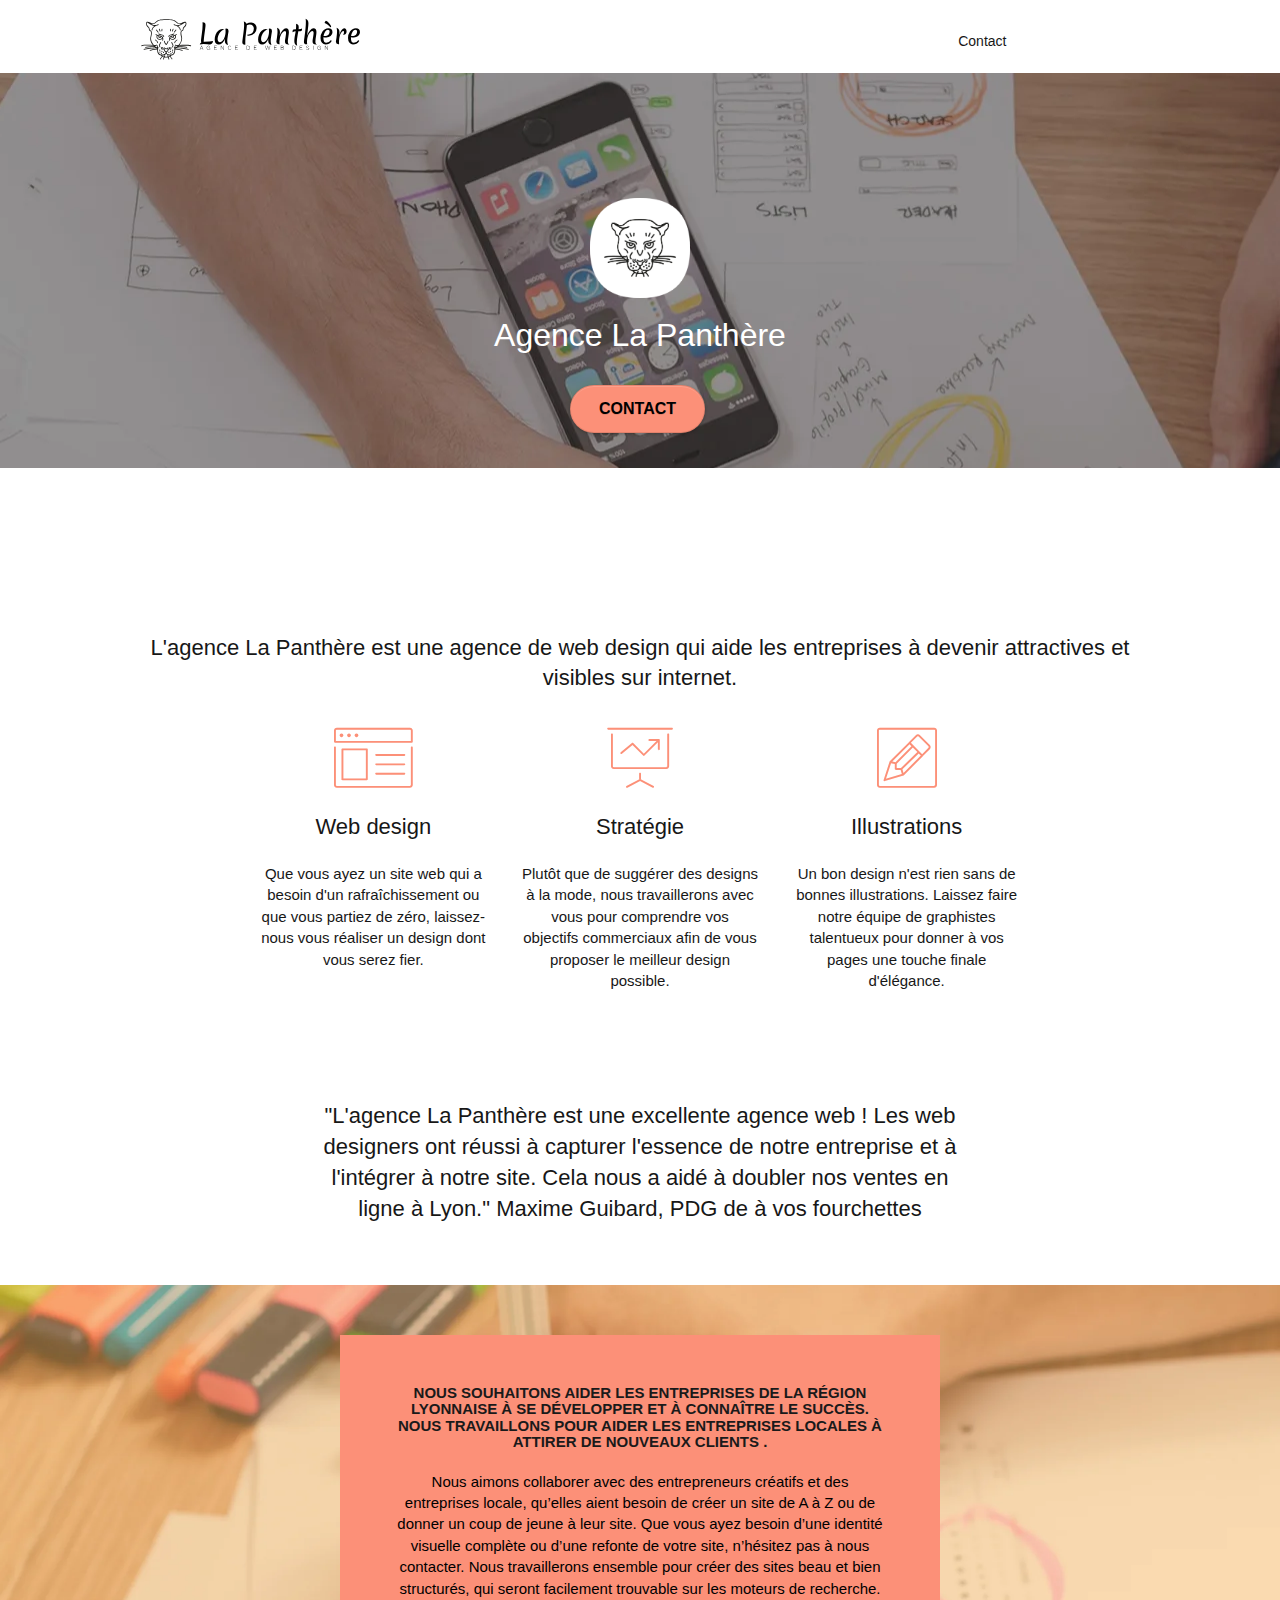
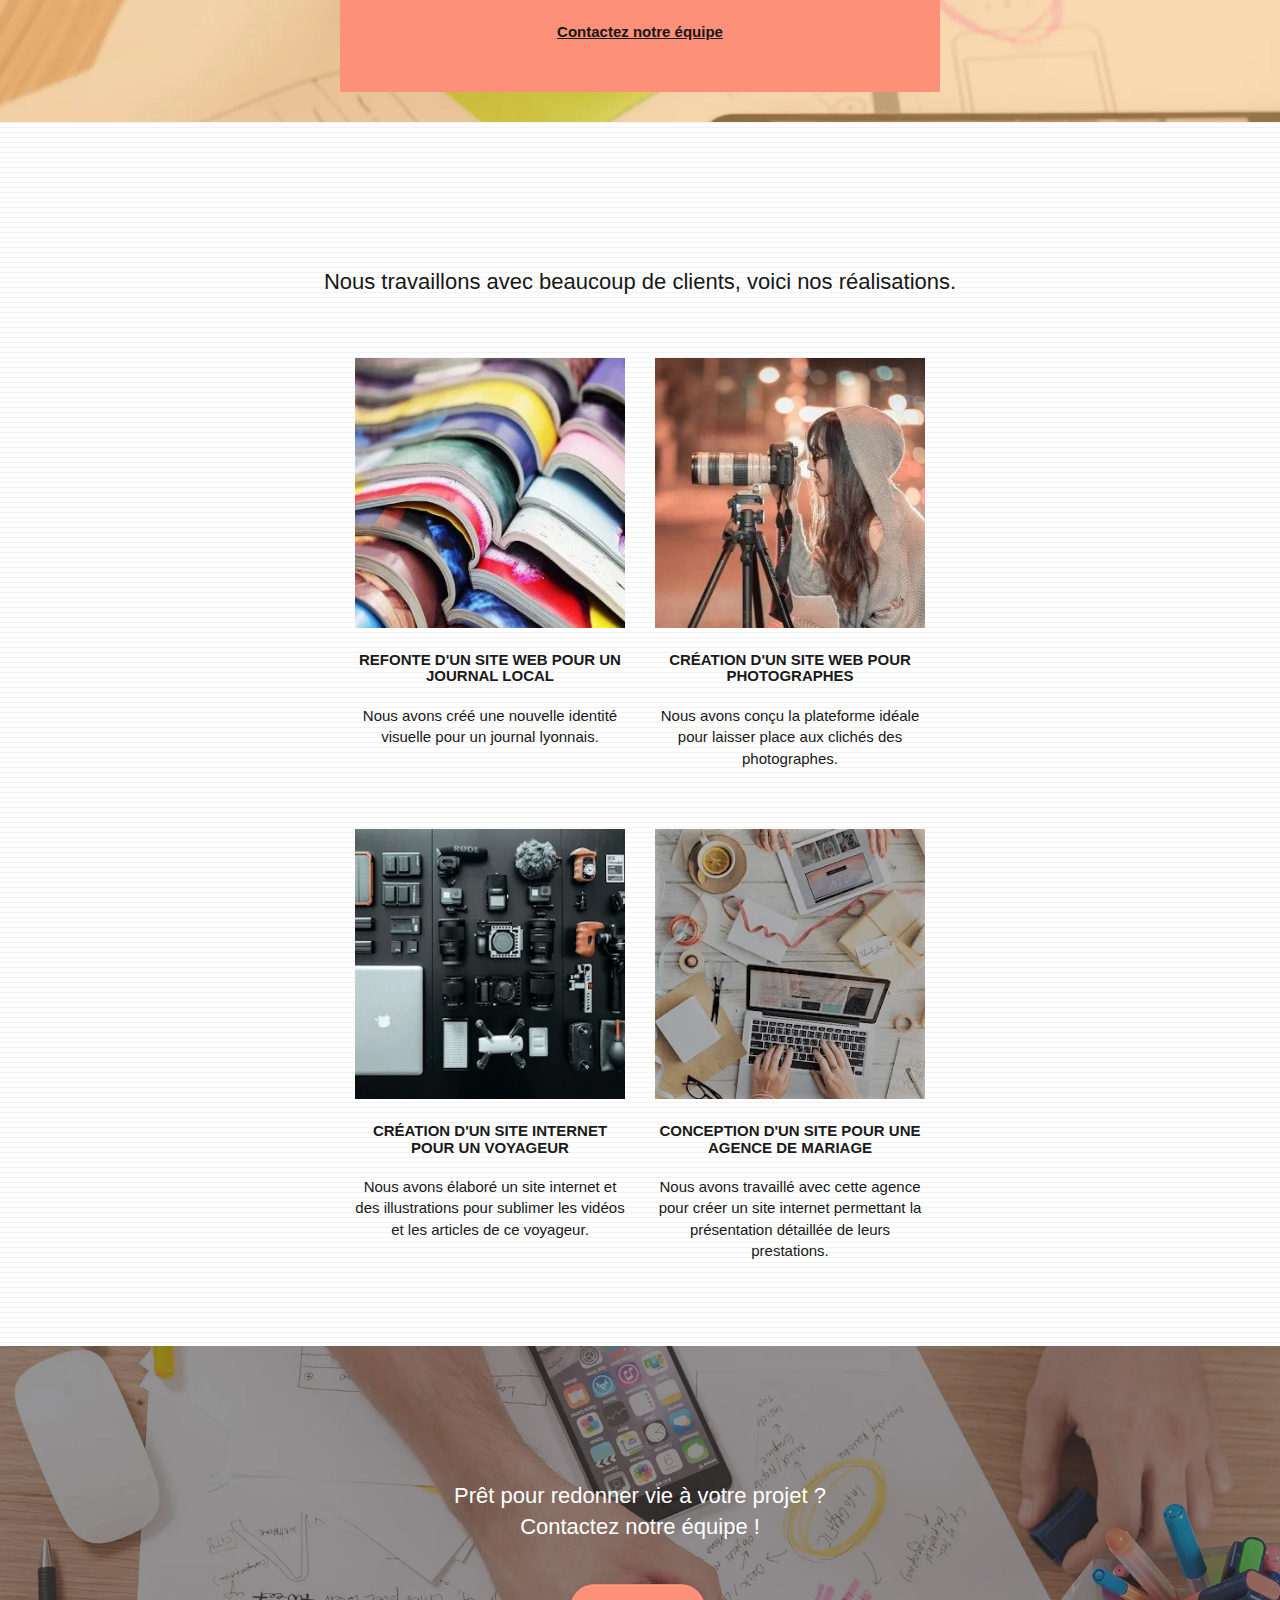
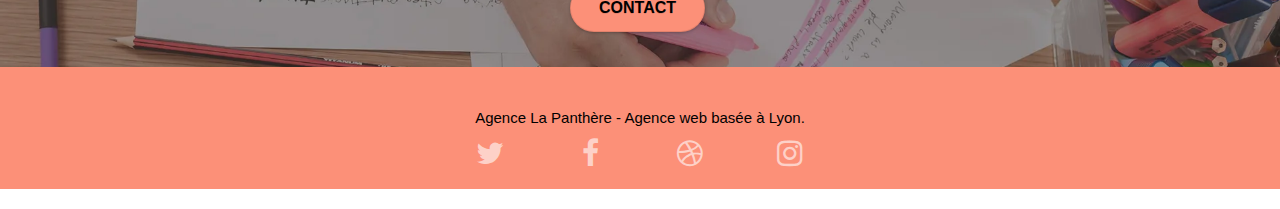
<file: index.html>
<!doctype html>
<html lang="fr">
<head>
    <meta charset="utf-8">
    
    <meta name="description" content="L'agence La Panthère, Entreprise Web Design à Lyon. Nous sommes une agence de web design qui aide les entreprises à devenir attractives et visibles sur internet.">
    <meta name="viewport" content="width=device-width, initial-scale=1.0, viewport-fit=cover">
    <link rel="shortcut icon" type="image/webp" href="favicon.webp">
    <!--<link href="https://fonts.googleapis.com/css?family=Roboto:400,700&display=swap" rel="stylesheet">-->
		
	   



	<link rel="stylesheet" type="text/css" href="./css/bootstrap.css">
	<link rel="stylesheet" type="text/css" href="style.css">
	<link rel="stylesheet" type="text/css" href="./css/font-awesome.css">
	<link rel="stylesheet" type="text/css" href="./css/et-line.css">
	
    
	<!--<script defer src="./js/jquery-3.6.1.js"></script>-->
	<script async src="./js/bootstrap.js"></script>
	<!--<script defer src="./js/blocs.js"></script>-->
	<!--<script defer src="./js/jquery.touchSwipe.js"></script>-->
	<script defer src="./js/gmaps.js"></script>

    <title>L'agence La Panthère</title>

    
<!-- Analytics -->
<!-- Google tag (gtag.js) -->
<script async src="https://www.googletagmanager.com/gtag/js?id=G-6HFR6MY0KK"></script>
<script>
  window.dataLayer = window.dataLayer || [];
  function gtag(){dataLayer.push(arguments);}
  gtag('js', new Date());

  gtag('config', 'G-6HFR6MY0KK');
</script>


<!-- Analytics END -->
    
</head>

<!-- Principal conteneur -->
<div class="page-container">
    
<!-- bloc-0 -->
<body>
<header class="bloc bgc-white l-bloc " id="bloc-0">
	<div class="container bloc-sm">
        <nav class="navbar row">
			<div class="navbar-header">
				<a class="navbar-brand" href="index.html"><img src="./img/agence-la-panthere-monochrome.svg" width="100" height="100" alt="Logo, Agence La Panthere - Agence web Lyon"></a>
			
				<div class="navbar-header-contact">
				<a href="Contactez-nous.html">Contact</a>
				
		
				</div>	
			</div>
		</nav>
	</div>
	

</header>
<!-- bloc-0 END -->

<!-- bloc-1-presentation -->
<section class="bloc bgc-dark-slate-blue bg-banniere d-bloc bg-t-edge bloc-bg-texture texture-paper b-parallax" id="bloc-1-hero">
	<div class="container bloc-lg">
		<div class="row tight-width-whitespace">
			<div class="col-sm-12">
				<img src="./img/logo.webp" class="center-block image-resize-mode" width="100" height="100" alt="Logo de l'agence">
				<h1 class="text-center hero-bloc-text tc-white ">
					Agence La Panthère
				</h1>
				<div class="text-center">
					<a href="Contactez-nous.html" class="btn btn-lg btn-clean btn-rd cta-hero btn-atomic-tangerine" id="cta-hero">Contact</a>
				</div>
			</div>
		</div>
	</div>

</section>
<!-- bloc-1-presentation END -->

<!-- bloc-2-services -->
<section class="bloc bgc-white l-bloc" id="bloc-2-services">
	<div class="container bloc-md">
		<div class="row">
			<h2 class="col-sm-12 text-center">
				L'agence La Panthère est une agence de web design qui aide les entreprises à devenir attractives et visibles sur internet.
			</h2>
		</div>
		<div class="row voffset-lg med-width-whitespace">
			<div class="col-sm-4">
				<div class="text-center">
					<span class="et-icon-browser sm-shadow icon-dark-slate-blue icons icon-lg"></span>
				</div>
				<h2 class="mg-md text-center">
					Web design
				</h2>
				<p class="text-center ">
					Que vous ayez un site web qui a besoin d'un rafraîchissement ou que vous partiez de zéro, laissez-nous vous réaliser un design dont vous serez fier.
				</p>
			</div>
			<div class="col-sm-4">
				<div class="text-center">
					<span class="et-icon-presentation sm-shadow icon-dark-slate-blue icons icon-lg"></span>
				</div>
				<h2 class="mg-md text-center">
					Stratégie
				</h2>
				<p class="text-center ">
					Plutôt que de suggérer des designs à la mode, nous travaillerons avec vous pour comprendre vos objectifs commerciaux afin de vous proposer le meilleur design possible.<br>
				</p>
			</div>
			<div class="col-sm-4">
				<div class="text-center">
					<span class="et-icon-edit sm-shadow icon-dark-slate-blue icons icon-lg"></span>
				</div>
				<h2 class="mg-md text-center">
					Illustrations
				</h2>
				<p class="text-center ">
					Un bon design n'est rien sans de bonnes illustrations. Laissez faire notre équipe de graphistes talentueux pour donner à vos pages une touche finale d'élégance.
				</p>
			</div>
		</div>
		<div class="row voffset-lg voffset">
			<h2 class="col-xs-12 col-md-8 col-md-offset-2 text-center">
				"L'agence La Panthère est une excellente agence web ! Les web designers ont réussi à capturer l'essence de notre entreprise et à l'intégrer à notre site. Cela nous a aidé à doubler nos ventes en ligne à Lyon." Maxime Guibard, PDG de à vos fourchettes

			</h2>
		</div>
	</div>

</section>
<!-- bloc-2-services END -->

<!-- bloc-3-what-i-do -->
<section class="bloc tc-white bgc-atomic-tangerine bg-presentation d-bloc bloc-bg-texture texture-paper b-parallax" id="bloc-3-what-i-do">
	<div class="container bloc-lg">
		<div class="row tight-width-whitespace black-background">
			<div class="col-sm-12">
				<h3 class="mg-md text-center">
					Nous souhaitons aider les entreprises de la région Lyonnaise à se développer et à connaître le succès. Nous travaillons pour aider les entreprises locales à attirer de nouveaux clients .<br>
				</h3>
				<p class="text-center white">
					Nous aimons collaborer avec des entrepreneurs créatifs et des entreprises locale, qu’elles aient besoin de créer un site de A à Z ou de donner un coup de jeune à leur site. Que vous ayez besoin d’une identité visuelle complète ou d’une refonte de votre site, n’hésitez pas à nous contacter. Nous travaillerons ensemble pour créer des sites beau et bien structurés, qui seront facilement trouvable sur les moteurs de recherche. <br><br><a class="ltc-white bold-link" href="page2.html">Contactez notre équipe</a><br>
				</p>
			</div>
		</div>
	</div>

</section>
<!-- bloc-3-what-i-do END -->

<!-- bloc-4-portfolio -->
<section class="bloc bgc-white bg-lines-h2-bg bg-repeat l-bloc" id="bloc-4-portfolio">
	<div class="container bloc-lg">
		<div class="row">
			<h2 class="col-sm-12 text-center">
				Nous travaillons avec beaucoup de clients, voici nos réalisations.
			</h2>
		</div>
		<div class="row tight-width-whitespace portfolio-row">
			<div class="col-sm-6">
				<a href="#" data-lightbox="./img/journal-local-large.webp" data-gallery-id="gallery-1" data-caption="Refonte d'un site web pour un journal local" data-frame="snapshot-lb"><img src="./img/journal-local-small.webp"
					width="300" height="300" alt="Magazines et journaux colorés." class="img-responsive portfolio-thumb"></a>
				<h3 class="mg-md text-center">
				  Refonte d'un site web pour un journal local
				</h3>
				<p class="text-center">
					Nous avons créé une nouvelle identité visuelle pour un journal lyonnais.
				</p>
			</div>
			<div class="col-sm-6">
				<a href="#" data-lightbox="./img/photographe-large.webp" data-gallery-id="gallery-1" data-caption="Création d'un site web pour photographes" data-frame="snapshot-lb"><img src="./img/photographe-small.webp"
					width="300" height="300" alt="Jeunes femmes photographes vue de coté." class="img-responsive portfolio-thumb"></a>
				<h3 class="mg-md text-center">
				  Création d'un site web pour photographes
				</h3>
				<p class="text-center">
					Nous avons conçu la plateforme idéale pour laisser place aux clichés des photographes.
				</p>
			</div>
		</div>
		<div class="row tight-width-whitespace portfolio-row">
			<div class="col-sm-6">
				<a href="#" data-lightbox="./img/voyageur-EDC-large.webp" data-gallery-id="gallery-1" data-caption="Création d'un site internet pour un voyageur" data-frame="snapshot-lb"><img src="./img/voyageur-EDC-small.webp"
					width="300" height="300" alt="Kit EDC d'un voyageur comprenant un ordinateur portable." class="img-responsive portfolio-thumb"></a>
				<h3 class="mg-md text-center">
				  Création d'un site internet pour un voyageur
				</h3>
				<p class="text-center">
					Nous avons élaboré un site internet et des illustrations pour sublimer les vidéos et les articles de ce voyageur.
				</p>
			</div>
			<div class="col-sm-6">
				<a href="#" data-lightbox="./img/organisation-marriage-large-small.webp" data-gallery-id="gallery-1" data-caption="Conception d'un site pour une agence de mariage" data-frame="snapshot-lb"><img src="./img/organisation-marriage.webp"
					width="300" height="300" alt="Ordinateur portable avec des produits de boulangerie et un iPad entouré de papier d'emballage." class="img-responsive portfolio-thumb"></a>
				<h3 class="mg-md text-center">
				  Conception d'un site pour une agence de mariage
				</h3>
				<p class="text-center">
					Nous avons travaillé avec cette agence pour créer un site internet permettant la présentation détaillée de leurs prestations.
				</p>
			</div>
		</div>
	</div>

</section>
<!-- bloc-4-portfolio END -->

<!-- bloc-5-cta -->
<section class="bloc bgc-dark-slate-blue bg-banniere d-bloc bloc-bg-texture texture-paper" id="bloc-5-cta">
	<div class="container bloc-lg">
		<div class="row">
			<h2 class="mg-md text-center tc-white">
				Prêt pour redonner vie à votre projet ?<br>Contactez notre équipe !
			</h2>
			<div class="col-sm-12 text-center">
				<a href="Contactez-nous.html" class="btn btn-atomic-tangerine btn-clean btn-rd btn-lg cta-hero">Contact</a>
			</div>
		</div>
	</div>

</section>
<!-- bloc-5-cta END -->

<!-- Footer - bloc-8 -->
<footer class="bloc bgc-atomic-tangerine d-bloc" id="bloc-8">
	<div class="container bloc-sm">
		<div class="row">
			<div class="col-sm-12">
				<p class="text-center white">
					Agence La Panthère - Agence web basée à Lyon.<br>
				</p>
				<div class="row row-no-gutters social">
					<div class="col-sm-3">
						<div class="text-center">
							
							<a class="social" href="https://twitter.com"><i class="fa fa-twitter icon-md" title="Twitter Icon"><span class="sr-only">Twitter</span></i></a>
						</div>
					</div>
					<div class="col-sm-3">
						<div class="text-center">
							
							<a class="social" href="https://facebook.com"><i class="fa fa-facebook icon-md" title="Facebook Icon"><span class="sr-only">Facebook</span></i></a>
						</div>
					</div>
					<div class="col-sm-3">
						<div class="text-center">
							<a class="social" href="https://dribbble.com"><i class="fa fa-dribbble icon-md" title="Dribbble Icon"><span class="sr-only">Dribbble</span></i></a>
						</div>
					</div>
					<div class="col-sm-3">
						<div class="text-center">
							<a class="social" href="https://instagram.com"><i class="fa fa-instagram icon-md" title="Instagram Icon"></i><span class="sr-only">Instagram</span></a>
						</div>
					</div>
				</div>
			</div>
		</div>
	</div>
</footer>
<!-- Footer - bloc-8 END -->


<!-- Principal conteneur END -->
    

</body>
</html>
</file>
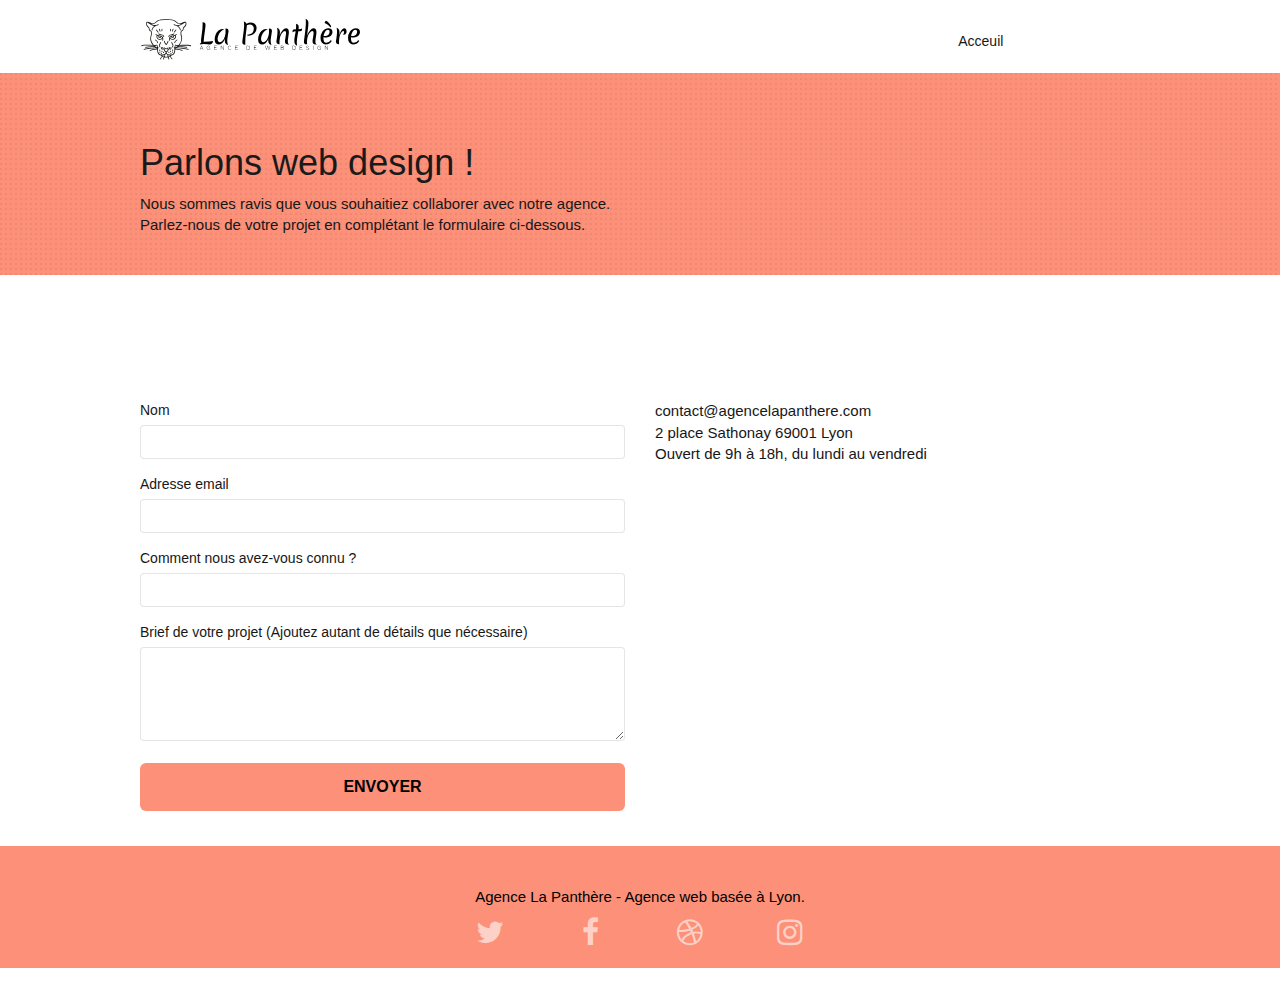
<file: Contactez-nous.html>
<!doctype html>
<html lang="fr">
<head>
    <meta charset="utf-8">
    
    <meta name="description" content="L'agence La Panthère, Entreprise Web Design à Lyon. Nous sommes une agence de web design qui aide les entreprises à devenir attractives et visibles sur internet.">
    <meta name="viewport" content="width=device-width, initial-scale=1.0, viewport-fit=cover">
    <link rel="shortcut icon" type="image/webp" href="favicon.webp">
    
	<link rel="stylesheet" type="text/css" href="./css/bootstrap.css">
	<link rel="stylesheet" type="text/css" href="style.css">
	<link rel="stylesheet" type="text/css" href="./css/font-awesome.css">
	<link rel="stylesheet" type="text/css" href="./css/et-line.css">

    
	<!--<script defer src="./js/jquery-2.1.0.min.js"></script>-->
	<script async src="./js/bootstrap.min.js"></script>
	<!--<script defer src="./js/blocs.min.js"></script>-->
	<!--<script defer src="./js/jqBootstrapValidation.js"></script>-->
	<!--<script defer src="./js/formHandler.js"></script>-->
    <title>L'agence La Panthère</title>

    
<!-- Analytics -->
 <!-- Google tag (gtag.js) -->
<script async src="https://www.googletagmanager.com/gtag/js?id=G-6HFR6MY0KK"></script>
<script>
  window.dataLayer = window.dataLayer || [];
  function gtag(){dataLayer.push(arguments);}
  gtag('js', new Date());

  gtag('config', 'G-6HFR6MY0KK');
</script>
<!-- Analytics END -->
    
</head>


<!-- Principal conteneur -->
<div class="page-container">
    
	<!-- bloc-0 -->
	<body>
	<header class="bloc bgc-white l-bloc " id="bloc-0">
		<div class="container bloc-sm">
			<nav class="navbar row">
				<div class="navbar-header">
					<a class="navbar-brand" href="index.html"><img src="./img/agence-la-panthere-monochrome.svg" width="100" height="100" alt="Logo, Agence La Panthere - Agence web Lyon"></a>
				
					<div class="navbar-header-contact">
					<a href="index.html">Acceuil</a>
					
			
					</div>	
				</div>
			</nav>
		</div>
		
	
	</header>
<!-- bloc-0 END -->

<!-- bloc-6 -->
<section class="bloc bg-dots-bg bg-repeat bgc-atomic-tangerine d-bloc bloc-bg-texture texture-paper" id="bloc-6">
	<div class="container bloc-lg">
		<div class="row">
			<div class="col-sm-12">
				<h1 id="tc-white">
					Parlons web design !
				</h1>
				<p id="text-center mg-lg tc-white tight-width-whitespace">
					Nous sommes ravis que vous souhaitiez collaborer avec notre agence.<br>
					Parlez-nous de votre projet en complétant le formulaire ci-dessous.
				</p>
			</div>
		</div>
	</div>

</section>
<!-- bloc-6 END -->

<!-- bloc-7 -->
<section class="bloc bgc-white l-bloc" id="bloc-7">
	<div class="container bloc-lg">
		<div class="row">
			<div class="col-sm-6">
				
				<div class="form-group">
					<label for="name">
					  Nom
					</label>
					<input id="name" class="form-control" required />
				  </div>
				  <div class="form-group">
					<label for="email">
					  Adresse email
					</label>
					<input id="email" class="form-control" type="email" required />
				  </div>
				  <div class="form-group">
					<label for="input_504">
					  Comment nous avez-vous connu ?
					</label>
					<input class="form-control" type="email" required id="input_504" />
				  </div>
				  <div class="form-group">
					<label for="message">
					  Brief de votre projet (Ajoutez autant de détails que nécessaire)<br>
					</label>
					<textarea id="message" class="form-control" rows="4" cols="50" required></textarea>
				  </div>
				  <button class="bloc-button btn btn-lg btn-block cta-hero btn-atomic-tangerine" type="submit">
					Envoyer
				  </button>
			
			</div>
			<div class="col-sm-6">
				<p>
					contact@agencelapanthere.com<br>2 place Sathonay 69001 Lyon<br>Ouvert de 9h à 18h, du lundi au vendredi<br>
				</p>
			</div>
		</div>
	</div>

</section>
<!-- bloc-7 END -->




<!-- bloc-5-cta END -->

<!-- Footer - bloc-8 -->
<footer class="bloc bgc-atomic-tangerine d-bloc" id="bloc-8">
	<div class="container bloc-sm">
		<div class="row">
			<div class="col-sm-12">
				<p class="text-center white">
					Agence La Panthère - Agence web basée à Lyon.<br>
				</p>
				<div class="row row-no-gutters social">
					<div class="col-sm-3">
						<div class="text-center">
							
							<a class="social" href="https://twitter.com"><i class="fa fa-twitter icon-md" title="Twitter Icon"><span class="sr-only">Twitter</span></i></a>
						</div>
					</div>
					<div class="col-sm-3">
						<div class="text-center">
							
							<a class="social" href="https://facebook.com"><i class="fa fa-facebook icon-md" title="Facebook Icon"><span class="sr-only">Facebook</span></i></a>
						</div>
					</div>
					<div class="col-sm-3">
						<div class="text-center">
							<a class="social" href="https://dribbble.com"><i class="fa fa-dribbble icon-md" title="Dribbble Icon"><span class="sr-only">Dribbble</span></i></a>
						</div>
					</div>
					<div class="col-sm-3">
						<div class="text-center">
							<a class="social" href="https://instagram.com"><i class="fa fa-instagram icon-md" title="Instagram Icon"></i><span class="sr-only">Instagram</span></a>
						</div>
					</div>
				</div>
			</div>
		</div>
	</div>
</footer>
<!-- Footer - bloc-8 END -->


<!-- Principal conteneur END -->
    

</body>
</html>
</file>
<file: style.css>
body {
   
    background: #FFF;
    overflow-x: hidden;
    width: 100%;
  
}



a,
button {
    transition: all .3s ease-in-out;
    outline: none!important;
}


		



a:hover {
    text-decoration: none;
    cursor: pointer;
    
}

#page-loading-blocs-notifaction {
    position: fixed;
    top: 0;
    bottom: 0;
    width: 100%;
    z-index: 100000;
    background: #FFFFFF url("img/pageload-spinner.gif") no-repeat center center;
}

#bloc-0 {
    padding-top: 0px;
    padding-bottom: 0px;
    margin-top: -20px;
    margin-bottom: -20px;
}
.navbar-header {
    padding-top: 10px;
    
}

.navbar-header-contact {
    padding: 0 20px;
    margin-top: 20px;
    display: flex;
    justify-content: flex-end;
    
}
@media (max-width: 767px) {
    .navbar-header-contact  {
        
        padding: 0 20px;
        margin-top: 20px;
        display: flex;
        justify-content: flex-end;
    }
    }

    @media (min-width: 768px) {
        .navbar-header-contact {
            
            padding: 0 20px;
            margin: 20px;
            
            display: flex;
            justify-content: flex-end;
          
        }
        }

.navbar-brand {
    padding: 0;
    margin-right: 235px;
    margin-bottom: -20px;
    margin-top: -20px;
}
@media (min-width: 320px) {
    .navbar-brand {
        padding: 0;
        margin-right: 235px;
        margin-bottom: 5px;
        margin-top: 5px;
      
    }
    }
    @media (min-width: 768px) {
        .navbar-brand {
            padding: 0;
            margin-right: 235px;
            margin-bottom: -20px;
            margin-top: -25px;
          
        }
        }

@media (min-width: 1441px) {
    .bloc {
        
        clear: both;
        background: 50% 50% no-repeat;
        padding: 0 50px;
        background-size: cover;
        position: relative;
        padding-top: 95px;
    }
    }



@media (max-width: 1440px) {
.bloc {
    
    clear: both;
    background: 50% 50% no-repeat;
    padding: 0 50px;
    background-size: cover;
    position: relative;
    padding-top: 95px;
}
}

@media (max-width: 1280px) {
    .bloc {
        
        clear: both;
        background: 50% 50% no-repeat;
        padding: 0 50px;
        background-size: cover;
        position: relative;
        padding-top: 95px;
    }
    }

    @media (max-width: 1024px) {
        .bloc {
            
            clear: both;
            background: 50% 50% no-repeat;
            padding: 0 50px;
            background-size: cover;
            position: relative;
            padding-top: 95px;
        }
        }


    @media (max-width: 768px) {
        .bloc {
            
            clear: both;
            background: 50% 50% no-repeat;
            padding: 0 50px;
            background-size: cover;
            position: relative;
            padding-top: 75px;
        }
        }

        @media (max-width: 480px) {
            .bloc {
                
                clear: both;
                background: 50% 50% no-repeat;
                padding: 0 50px;
                background-size: cover;
                position: relative;
                padding-top: 60px;
            }
            }

            @media (max-width: 479px) {
                .bloc {
                    
                    clear: both;
                    background: 50% 50% no-repeat;
                    padding: 0 50px;
                    background-size: cover;
                    position: relative;
                    padding-top: 45px;
                }
                }   

.bloc .container {
padding-left: 0px;
padding-right: 0px;

}
@media (max-width: 1440px) {
    .bloc .container {
        padding-left: 0px;
        padding-right: 0px;
       
        }
}





@media (max-width: 1024px) {
    .bloc .container {
        padding-left: 0px;
        padding-right: 0px;
       
        }
}

@media (max-width: 768px) {
    .bloc .container {
        padding-left: 0px;
        padding-right: 0px;
        
        }
}


@media (max-width: 767px) {
    .col-sm-6 {
        margin-left: 30px;
        margin-right: 30px;
    }
}



.bloc-lg {
    padding: 30px 50px;
}

.bloc-md {
    padding: 50px;
}

.bloc-sm {
    padding: 20px 50px;
}

.bg-center,
.bg-l-edge,
.bg-r-edge,
.bg-t-edge,
.bg-b-edge,
.bg-tl-edge,
.bg-bl-edge,
.bg-tr-edge,
.bg-br-edge,
.bg-repeat {
    background-size: auto!important;
}

.bg-repeat {
    background: repeat;
}

.bg-t-edge {
    background: top no-repeat;
}

.bloc-bg-texture::before {
    content: "";
    background-size: 2px 2px;
    position: absolute;
    top: 0;
    bottom: 0;
    left: 0;
    right: 0;
}

.texture-paper::before {
    /*background: url("img/texture-paper.webp");*/
    background-size: 3px 3px;
    
}

.b-parallax {
    background-attachment: fixed;
}

.d-bloc {
    color: #000000;
}

.d-bloc button:hover {
    color: rgba(255, 255, 255, .9);
}

.d-bloc .icon-round,
.d-bloc .icon-square,
.d-bloc .icon-rounded,
.d-bloc .icon-semi-rounded-a,
.d-bloc .icon-semi-rounded-b {
    border-color: rgba(255, 255, 255, .9);
}

.d-bloc .divider-h span {
    border-color: rgba(255, 255, 255, .2);
}

.d-bloc .a-btn,
.d-bloc .navbar a,
.d-bloc .navbar-brand,
.d-bloc a .icon-sm,
.d-bloc a .icon-md,
.d-bloc a .icon-lg,
.d-bloc a .icon-xl,
.d-bloc h1 a,
.d-bloc h2 a,
.d-bloc h3 a,
.d-bloc h4 a,
.d-bloc h5 a,
.d-bloc h6 a,
.d-bloc p a {
    color: rgba(255, 255, 255, .6);
}

.d-bloc .a-btn:hover,
.d-bloc .navbar a:hover,
.d-bloc .navbar-brand:hover,
.d-bloc a:hover .icon-sm,
.d-bloc a:hover .icon-md,
.d-bloc a:hover .icon-lg,
.d-bloc a:hover .icon-xl,
.d-bloc h1 a:hover,
.d-bloc h2 a:hover,
.d-bloc h3 a:hover,
.d-bloc h4 a:hover,
.d-bloc h5 a:hover,
.d-bloc h6 a:hover,
.d-bloc p a:hover {
    color: rgba(255, 255, 255, 1);
}

.d-bloc .navbar-toggle .icon-bar {
    background: rgba(255, 255, 255, 1);
}

.d-bloc .btn-wire,
.d-bloc .btn-wire:hover {
    color: rgba(255, 255, 255, 1);
    border-color: rgba(255, 255, 255, 1);
}

.d-bloc .panel {
    color: rgba(0, 0, 0, .5);
}

.d-bloc .panel button:hover {
    color: rgba(0, 0, 0, .7);
}

.d-bloc .panel icon {
    border-color: rgba(0, 0, 0, .7);
}

.d-bloc .panel .divider-h span {
    border-color: rgba(0, 0, 0, .1);
}

.d-bloc .panel .a-btn {
    color: rgba(0, 0, 0, .6);
}

.d-bloc .panel .a-btn:hover {
    color: rgba(0, 0, 0, 1);
}

.d-bloc .panel .btn-wire,
.d-bloc .panel .btn-wire:hover {
    color: rgba(0, 0, 0, .7);
    border-color: rgba(0, 0, 0, .3);
}

.d-bloc .panel,
.l-bloc {
    color: rgba(0, 0, 0, .5);
}

.d-bloc .panel button:hover,
.l-bloc button:hover {
    color: rgba(0, 0, 0, .7);
}

.l-bloc .icon-round,
.l-bloc .icon-square,
.l-bloc .icon-rounded,
.l-bloc .icon-semi-rounded-a,
.l-bloc .icon-semi-rounded-b {
    border-color: rgba(0, 0, 0, .7);
}

.d-bloc .panel .divider-h span,
.l-bloc .divider-h span {
    border-color: rgba(0, 0, 0, .1);
}

.d-bloc .panel .a-btn,
.l-bloc .a-btn,
.l-bloc .navbar a,
.l-bloc .navbar-brand,
.l-bloc a .icon-sm,
.l-bloc a .icon-md,
.l-bloc a .icon-lg,
.l-bloc a .icon-xl,
.l-bloc h1 a,
.l-bloc h2 a,
.l-bloc h3 a,
.l-bloc h4 a,
.l-bloc h5 a,
.l-bloc h6 a,
.l-bloc p a {
    color:#1a1a1a
}

.d-bloc .panel .a-btn:hover,
.l-bloc .a-btn:hover,
.l-bloc .navbar a:hover,
.l-bloc .navbar-brand:hover,
.l-bloc a:hover .icon-sm,
.l-bloc a:hover .icon-md,
.l-bloc a:hover .icon-lg,
.l-bloc a:hover .icon-xl,
.l-bloc h1 a:hover,
.l-bloc h2 a:hover,
.l-bloc h3 a:hover,
.l-bloc h4 a:hover,
.l-bloc h5 a:hover,
.l-bloc h6 a:hover,
.l-bloc p a:hover {
    color:#000
    
}

.l-bloc .navbar-toggle .icon-bar {
    color: rgba(0, 0, 0, .6);
}

.d-bloc .panel .btn-wire,
.d-bloc .panel .btn-wire:hover,
.l-bloc .btn-wire,
.l-bloc .btn-wire:hover {
    color: rgba(0, 0, 0, .7);
    border-color: rgba(0, 0, 0, .3);
}

.voffset {
    margin-top: 30px;
}

.voffset-lg {
    margin-top: 80px;
}

.row-no-gutters {
    margin-right: 0;
    margin-left: 0;
}

.row.row-no-gutters > [class^="col-"],
.row.row-no-gutters > [class*=" col-"] {
    padding-right: 0;
    padding-left: 0;
}
@media (max-width: 767px) {
    .row.row-no-gutters {
display: flex;
align-items: center;
justify-content: space-between;

   }
    }



#bloc-1-hero h1 {
    font-size: 32px;
}

.navbar {
    
    margin-bottom: 0;
    z-index: 1;
    
}

.navbar-brand {
    height: auto;
    padding: 3px 15px;
    font-size: 25px;
    font-weight: normal;
    font-weight: 600;
    
}

.navbar-brand img {
    max-height: 200px;
    margin: 0 5px 0 0;
    display: inline;
    width:40%;
    
}
.img {
    height: auto;
    width: 100%;
  }

.navbar-brand img[src$=svg] {
    min-width: 100px;

}

.nav-center .navbar-brand img {
    margin: 0;
}

.navbar .nav {
    padding-top: 2px;
    margin-right: 20px;
    float: right;
    z-index: 1;
}



@media (min-width: 1024px) {
    .navbar .nav {
        padding-top: 2px;
        margin-right: 50px;
        float: right;
        z-index: 1;
    }
}
@media (min-width: 1440px) {
    .navbar .nav {
        padding-top: 2px;
        margin-right: 130px;
        float: right;
        z-index: 1;
    }
}

.nav > li {
    float: left;
    margin-top: 4px;
    font-size: 16px;
}

.navbar-nav .open .dropdown-menu > li > a {
    text-align: inherit;
}

.nav > li a:hover,
.nav > li a:focus {
    background: transparent;
}

.navbar-toggle {
    margin: 10px 10px 0 0;
    border: 0px;
}

.navbar-toggle:hover {
    background: transparent!important;
}

.navbar-toggle .icon-bar {
    background-color: rgba(0, 0, 0, .5);
    width: 26px;
}

.nav-invert .navbar .nav {
    float: left;
}

.nav-invert .navbar-header,
.nav-invert .navbar-brand {
    float: right;
    position: relative;
    z-index: 2;
}

@media (min-width: 768px) {
    .site-navigation {
        position: absolute;
        top: 50%;
        right: 20px;
        transform: translate(0, -50%);
       
    }
    .nav > li .dropdown-menu a,
    .nav > li .dropdown-menu a:hover {
        color: #484848;
    }
    .nav-invert .site-navigation {
        left: 0;
        right: 0;
    }
    .nav-center {
        text-align: center;
    }
    .nav-center .navbar-header {
        width: 100%;
    }
    .nav-center .navbar-header,
    .nav-center .navbar-brand,
    .nav-center .nav > li {
        float: none;
        display: inline-block;
    }
    .nav-center .site-navigation {
        position: relative;
        width: 100%;
        right: 0;
        margin-right: 0px;
        margin-top: 20px;
    }
    .nav-center.mini-nav .navbar-toggle {
        float: none;
        margin: 10px auto 0;
    }
}

.nav > li > .dropdown a {
    background: none!important;
    display: block;
    padding: 14px 15px;
}

nav .caret {
    margin: 0 5px;
}

.dropdown-menu .dropdown-menu {
    top: -8px;
    left: 100%;
}

.dropdown-menu .dropmenu-flow-right {
    top: 100%;
    left: 0;
    margin-left: -1px;
    border-top-left-radius: 0;
    border-top-right-radius: 0;
}

.dropdown-menu .dropdown span {
    border: 4px solid black;
    border-top-color: transparent;
    border-right-color: transparent;
    border-bottom-color: transparent;
    margin: 6px -5px 0 0!important;
    float: right;
}

.mg-md {
    margin-top: 10px;
    margin-bottom: 20px;
}

.mg-lg {
    margin-top: 10px;
    margin-bottom: 40px;
}

.btn {
    margin: 0 5px 5px 0;
}

.btn.pull-right {
    margin: 0 0 5px 5px;
}

.btn-d,
.btn-d:hover,
.btn-d:focus {
    color: #FFF;
    background: rgba(0, 0, 0, .3);
}

button {
    outline: none!important;
}

.btn-rd {
    border-radius: 40px;
}

.btn-clean {
    border: 1px solid rgba(0, 0, 0, .08);
    border-bottom-color: rgba(0, 0, 0, .1);
    text-shadow: 0 1px 0 rgba(0, 0, 1, .1);
    box-shadow: 0 1px 3px rgba(0, 0, 1, .25), inset 0 1px 0 0 rgba(255, 255, 255, .15);
}

.icon-md {
    font-size: 30px!important;
}

.icon-lg {
    font-size: 60px!important;
}

.sm-shadow {
    text-shadow: 0 1px 2px rgba(0, 0, 0, .3);
}

.panel-sq,
.panel-sq .panel-heading,
.panel-sq .panel-footer {
    border-radius: 0;
}

.panel-rd {
    border-radius: 30px;
}

.panel-rd .panel-heading {
    border-radius: 29px 29px 0 0;
}

.panel-rd .panel-footer {
    border-radius: 0 0 29px 29px;
}

.form-control {
    border-color: rgba(0, 0, 0, .1);
    box-shadow: none;
}

.scrollToTop {
    width: 40px;
    height: 40px;
    position: fixed;
    bottom: 20px;
    right: 20px;
    opacity: 0;
    z-index: 500;
    transition: all .3s ease-in-out;
}

.scrollToTop span {
    margin-top: 6px;
}

.showScrollTop {
    font-size: 14px;
    opacity: 1;
}

a[data-lightbox] {
    position: relative;
    display: block;
    text-align: center;
}

a[data-lightbox]:hover::before {
    content: "+";
    font-family: "HelveticaNeue-Light", "Helvetica Neue Light", "Helvetica Neue", Helvetica, Arial;
    font-size: 32px;
    width: 50px;
    height: 50px;
    margin-left: -25px;
    border-radius: 50%;
    background: rgba(0, 0, 0, .6);
    color: #FFF;
    font-weight: 100;
    z-index: 1;
    position: absolute;
    top: 50%;
    transform: translateY(-50%);
    
}

a[data-lightbox]:hover img {
    opacity: 0.6;
    animation-fill-mode: none;
}

#lightbox-modal {
    display: flex;
    align-items: center;
}

#lightbox-modal .modal-dialog {
    width: 90%;
    max-width: 900px;
    margin: 0 auto 0;
}

#lightbox-modal .modal-dialog img {
    max-height: 90vh;
    margin: 0 auto;
}

.lightbox-caption {
    padding: 20px;
    color: #FFF;
    background: rgba(0, 0, 0, .5);
    position: absolute;
    left: 15px;
    right: 15px;
    bottom: 5px;
}

.close-lightbox {
    color: #FFF;
    font-size: 30px;
    position: absolute;
    top: 20px;
    right: 20px;
    z-index: 20;
    background: #FC9078;
    border: none;
    line-height: 30px;
    padding: 0 9px 5px;
    opacity: 1;
}

.close-lightbox:hover,
.next-lightbox:hover,
.prev-lightbox:hover {
    opacity: 1.0;
    color: #f9908a;
}

.next-lightbox,
.prev-lightbox {
    font-size: 20px;
    color: #000!important;
    background: #FC9078;
    transition: all .2s ease-in-out;
    position: absolute;
    top: 45%;
    z-index: 1;
    opacity: 1;
}

.next-lightbox {
    padding: 6px 8px 1px 13px;
    right: 25px;
}

.prev-lightbox {
    padding: 6px 13px 1px 10px;
    left: 25px;
}

.snapshot-lb .modal-body {
    padding-bottom: 45px;
}

.snapshot-lb .lightbox-caption {
    padding: 0;
    color: rgba(0, 0, 0, .5);
    background: none;
}

h1,
h2,
h3,
h4,
h5,
h6,
p,
label,
.btn,
a {
    font-family: "helvetica";
    font-weight: 400;
    color: #171717!important;
}

.container {
    max-width: 1000px;
    
}

.hero-bloc-text {
    font-size: 38px;
}

.hero-bloc-text-sub {
    font-size: 36px;
}

.statement-bloc-text {
    line-height: 26px;
    font-style: italic;
    font-size: 20px;
    text-align: center;
    font-weight: lighter;
    max-width: 520px;
    margin: auto auto auto auto;
}

p {
    font-size: 15px;
}

.tight-width-whitespace {
    max-width: 600px;
    margin: auto auto auto auto;
}

.h1 {
    font-size: 20px;
    font-family: "Open Sans";
}

.cta-hero {
    margin-top: 22px;
    color: #fff!important;
    text-transform: uppercase;
    padding: 12px 28px 12px 28px;
    font-size: 16px;
    font-weight: 700;
}

.social {
    max-width: 400px;
    margin: auto auto auto auto;
}

h2 {
    font-size: 22px;
    line-height: 1.4em;
}

h3 {
    font-size: 15px;
    text-transform: uppercase;
    font-weight: 700;
    color: #1a1a1a!important;
}

.med-width-whitespace {
    max-width: 800px;
    margin: auto auto auto auto;
    box-shadow: 0px 0px 0px #000000;
}

h1 {
    color: #1a1a1a!important;
}

h4 {
    color: #1a1a1a!important;
}

.icons {
    margin-bottom: 14px;
    margin-top: 24px;
}

.white {
    color: #000000!important;
}

.portfolio-thumb {
    margin-bottom: 24px;
}

.portfolio-row {
    margin-bottom: 44px;
    margin-top: 50px;
}

.avatar {
    box-shadow: 0px 4px 9px rgba(0, 0, 0, 0.3);
}

.black-background {
    background-color: #FC9078;
    padding: 40px 40px 40px 40px;
}

.bold-link {
    font-weight: 900;
    text-decoration: underline!important;
}

.bgc-white {
    background-color: #FFFFFF;
   
}

.bgc-dark-slate-blue {
    background-color: #171717;
}

.bgc-atomic-tangerine {
    background-color: #FC9078;
    padding-top: 20px;
    
}

.tc-white {
    color: white!important;
}

.btn-atomic-tangerine {
    background: #FC9078;
    color: #000!important;
}

.btn-atomic-tangerine:hover {
    background: #FC9078!important;
    color: #000!important;
}

.ltc-white {
    color: #171717!important;
}

.ltc-white:hover {
    color: #cccccc!important;
}

.ltc-atomic-tangerine {
    color: #FC9078!important;
}

.ltc-atomic-tangerine:hover {
    color: #FC9078!important;
}

.icon-dark-slate-blue {
    color: #FC9078!important;
    border-color: #FC9078!important;
    text-shadow:none!important
}

.bg-dots-bg {
    background-image: url("img/dots-bg.webp");
}

.bg-lines-h2-bg {
    background-image: url("img/lines-h2-bg.webp");
}

.bg-banniere {
    background-image: url("img/agence-la-panthere-large.webp");
}

.bg-presentation {
    background-image: url("img/image-de-presentation-large.webp");
}

@media (max-width: 1024px) {
    .bloc {
        padding-left: 20px;
        padding-right: 20px;
    }
    .bloc.full-width-bloc,
    .bloc-tile-2.full-width-bloc .container,
    .bloc-tile-3.full-width-bloc .container,
    .bloc-tile-4.full-width-bloc .container {
        padding-left: 0;
        padding-right: 0;
    }
}

@media (max-width: 992px) and (min-width: 768px) {
    .navbar .nav {
        max-width: 80%;
    }
    .nav-center.navbar .nav {
        max-width: 100%;
    }
}

@media only screen and (min-width: 768px) and (max-width: 1024px) and (orientation: landscape) {
    .b-parallax {
        background-attachment: scroll;
    }
}

@media only screen and (min-width: 1024px) and (max-width: 1366px) {
    .b-parallax {
        background-attachment: scroll;
    }
}

@media (max-width: 991px) {
    .container {
        width: 100%;
       
    }
    .b-parallax {
        background-attachment: scroll;
    }
    .page-container,
    #hero-bloc {
        overflow-x: hidden;
        position: relative;
    }
    .bloc {
        /*padding-left: unset;*/
        padding-right: unset;
    }
    .bloc-group,
    .bloc-group .bloc {
        display: block;
        width: 100%;
    }
    .bloc-fill-screen .fill-bloc-top-edge,
    .bloc-fill-screen .fill-bloc-bottom-edge {
        padding: 0 20px;
        padding-left: unset;
        padding-right: unset;
    }
}

@media (max-width: 767px) {
    .page-container {
        overflow-x: hidden;
        position: relative;
    }
    h1,
    h2,
    h3,
    h4,
    h5,
    h6,
    p,
    #disqus_thread {
        padding-left: 10px!important;
        padding-right: 10px!important;
    }
    .b-parallax {
        background-attachment: scroll;
    }
    .navbar .nav {
        padding-top: 0;
        border-top: 1px solid rgba(0, 0, 0, .2);
        float: none!important;
    }
    .navbar.row {
        margin-left: 0;
        margin-right: 0;
    }
    .site-navigation {
        position: inherit;
        transform: none;
        
    }


    .nav > li {
        margin-top: 0;
        border-bottom: 1px solid rgba(0, 0, 0, .1);
        background: rgba(0, 0, 0, .05);
        text-align: left;
        padding-left: 15px;
        width: 100%;
    }
    .nav > li:hover {
        background: rgba(0, 0, 0, .08);
    }
    .dropdown .dropdown a .caret {
        float: none;
        margin: 5px 0 0 10px!important;
        border: 4px solid #000;
        border-bottom-color: transparent;
        border-right-color: transparent;
        border-left-color: transparent;
    }
    #hero-bloc .navbar .nav {
        background: rgba(0, 0, 0, .8);
    }
    #hero-bloc .navbar .nav a {
        color: rgba(255, 255, 255, .6);
    }
    .hero {
        padding: 50px 0;
    }
    .hero-nav {
        left: -1px;
        right: -1px;
    }
    .navbar-collapse {
        padding: 0;
        
        box-shadow: none;
        margin-bottom: -20px;
    }
    .navbar-brand img {
        max-height: 40px;
        width: auto;
    }
    .nav-invert .navbar-header {
        float: none;
        width: 100%;
    }
    .nav-invert .navbar-toggle {
        float: left;
        margin-left: 10px;
    }
    .bloc {
        padding-left: 0;
        padding-right: 0;
    
    }

    
    .bloc-xxl,
    .bloc-xl,
    .bloc-lg {
        padding: 40px 0;
    }
    .bloc-sm,
    .bloc-md {
        padding-left: 0;
        padding-right: 0;
    }
    .bloc-tile-2 .container,
    .bloc-tile-3 .container,
    .bloc-tile-4 .container,
    .bloc-fill-screen .fill-bloc-top-edge,
    .bloc-fill-screen .fill-bloc-bottom-edge {
        padding-left: 0;
        padding-right: 0;
    }
    .a-block {
        padding: 0 10px;
    }
    .btn-dwn {
        display: none;
    }
    .voffset {
        margin-top: 5px;
    }
    .voffset-md {
        margin-top: 20px;
    }
    .voffset-lg {
        margin-top: 30px;
    }
    form {
        padding: 5px;
    }
    .close-lightbox {
        display: inline-block;
    }
    .blocsapp-device-iphone5 {
        background-size: 216px 425px;
        padding-top: 60px;
        width: 216px;
        height: 425px;
    }
    .blocsapp-device-iphone5 img {
        width: 180px;
        height: 320px;
    }
}

@media (max-width: 400px) {
    .bloc {
        padding-left: 0;
        padding-right: 0;
    }
}

@media (max-width: 767px) {
    .bloc-mob-center-text {
        text-align: center;
        
        }
    }
</file>
<file: css/et-line.css>
@font-face{font-family:et-line;src:url(../fonts/et-line.eot);src:url(../fonts/et-line.eot?#iefix) format('embedded-opentype'),url(../fonts/et-line.woff) format('woff'),url(../fonts/et-line.ttf) format('truetype'),url(../fonts/et-line.svg#et-line) format('svg');font-weight:400;font-style:normal}.et-icon-adjustments,.et-icon-alarmclock,.et-icon-anchor,.et-icon-aperture,.et-icon-attachment,.et-icon-bargraph,.et-icon-basket,.et-icon-beaker,.et-icon-bike,.et-icon-book-open,.et-icon-briefcase,.et-icon-browser,.et-icon-calendar,.et-icon-camera,.et-icon-caution,.et-icon-chat,.et-icon-circle-compass,.et-icon-clipboard,.et-icon-clock,.et-icon-cloud,.et-icon-compass,.et-icon-desktop,.et-icon-dial,.et-icon-document,.et-icon-documents,.et-icon-download,.et-icon-dribbble,.et-icon-edit,.et-icon-envelope,.et-icon-expand,.et-icon-facebook,.et-icon-flag,.et-icon-focus,.et-icon-gears,.et-icon-genius,.et-icon-gift,.et-icon-global,.et-icon-globe,.et-icon-googleplus,.et-icon-grid,.et-icon-happy,.et-icon-hazardous,.et-icon-heart,.et-icon-hotairballoon,.et-icon-hourglass,.et-icon-key,.et-icon-laptop,.et-icon-layers,.et-icon-lifesaver,.et-icon-lightbulb,.et-icon-linegraph,.et-icon-linkedin,.et-icon-lock,.et-icon-magnifying-glass,.et-icon-map,.et-icon-map-pin,.et-icon-megaphone,.et-icon-mic,.et-icon-mobile,.et-icon-newspaper,.et-icon-notebook,.et-icon-paintbrush,.et-icon-paperclip,.et-icon-pencil,.et-icon-phone,.et-icon-picture,.et-icon-pictures,.et-icon-piechart,.et-icon-presentation,.et-icon-pricetags,.et-icon-printer,.et-icon-profile-female,.et-icon-profile-male,.et-icon-puzzle,.et-icon-quote,.et-icon-recycle,.et-icon-refresh,.et-icon-ribbon,.et-icon-rss,.et-icon-sad,.et-icon-scissors,.et-icon-scope,.et-icon-search,.et-icon-shield,.et-icon-speedometer,.et-icon-strategy,.et-icon-streetsign,.et-icon-tablet,.et-icon-target,.et-icon-telescope,.et-icon-toolbox,.et-icon-tools,.et-icon-tools-2,.et-icon-trophy,.et-icon-tumblr,.et-icon-twitter,.et-icon-upload,.et-icon-video,.et-icon-wallet,.et-icon-wine{font-family:et-line;speak:none;font-style:normal;font-weight:400;font-variant:normal;text-transform:none;line-height:1;-webkit-font-smoothing:antialiased;-moz-osx-font-smoothing:grayscale;display:inline-block}.et-icon-mobile:before{content:"\e000"}.et-icon-laptop:before{content:"\e001"}.et-icon-desktop:before{content:"\e002"}.et-icon-tablet:before{content:"\e003"}.et-icon-phone:before{content:"\e004"}.et-icon-document:before{content:"\e005"}.et-icon-documents:before{content:"\e006"}.et-icon-search:before{content:"\e007"}.et-icon-clipboard:before{content:"\e008"}.et-icon-newspaper:before{content:"\e009"}.et-icon-notebook:before{content:"\e00a"}.et-icon-book-open:before{content:"\e00b"}.et-icon-browser:before{content:"\e00c"}.et-icon-calendar:before{content:"\e00d"}.et-icon-presentation:before{content:"\e00e"}.et-icon-picture:before{content:"\e00f"}.et-icon-pictures:before{content:"\e010"}.et-icon-video:before{content:"\e011"}.et-icon-camera:before{content:"\e012"}.et-icon-printer:before{content:"\e013"}.et-icon-toolbox:before{content:"\e014"}.et-icon-briefcase:before{content:"\e015"}.et-icon-wallet:before{content:"\e016"}.et-icon-gift:before{content:"\e017"}.et-icon-bargraph:before{content:"\e018"}.et-icon-grid:before{content:"\e019"}.et-icon-expand:before{content:"\e01a"}.et-icon-focus:before{content:"\e01b"}.et-icon-edit:before{content:"\e01c"}.et-icon-adjustments:before{content:"\e01d"}.et-icon-ribbon:before{content:"\e01e"}.et-icon-hourglass:before{content:"\e01f"}.et-icon-lock:before{content:"\e020"}.et-icon-megaphone:before{content:"\e021"}.et-icon-shield:before{content:"\e022"}.et-icon-trophy:before{content:"\e023"}.et-icon-flag:before{content:"\e024"}.et-icon-map:before{content:"\e025"}.et-icon-puzzle:before{content:"\e026"}.et-icon-basket:before{content:"\e027"}.et-icon-envelope:before{content:"\e028"}.et-icon-streetsign:before{content:"\e029"}.et-icon-telescope:before{content:"\e02a"}.et-icon-gears:before{content:"\e02b"}.et-icon-key:before{content:"\e02c"}.et-icon-paperclip:before{content:"\e02d"}.et-icon-attachment:before{content:"\e02e"}.et-icon-pricetags:before{content:"\e02f"}.et-icon-lightbulb:before{content:"\e030"}.et-icon-layers:before{content:"\e031"}.et-icon-pencil:before{content:"\e032"}.et-icon-tools:before{content:"\e033"}.et-icon-tools-2:before{content:"\e034"}.et-icon-scissors:before{content:"\e035"}.et-icon-paintbrush:before{content:"\e036"}.et-icon-magnifying-glass:before{content:"\e037"}.et-icon-circle-compass:before{content:"\e038"}.et-icon-linegraph:before{content:"\e039"}.et-icon-mic:before{content:"\e03a"}.et-icon-strategy:before{content:"\e03b"}.et-icon-beaker:before{content:"\e03c"}.et-icon-caution:before{content:"\e03d"}.et-icon-recycle:before{content:"\e03e"}.et-icon-anchor:before{content:"\e03f"}.et-icon-profile-male:before{content:"\e040"}.et-icon-profile-female:before{content:"\e041"}.et-icon-bike:before{content:"\e042"}.et-icon-wine:before{content:"\e043"}.et-icon-hotairballoon:before{content:"\e044"}.et-icon-globe:before{content:"\e045"}.et-icon-genius:before{content:"\e046"}.et-icon-map-pin:before{content:"\e047"}.et-icon-dial:before{content:"\e048"}.et-icon-chat:before{content:"\e049"}.et-icon-heart:before{content:"\e04a"}.et-icon-cloud:before{content:"\e04b"}.et-icon-upload:before{content:"\e04c"}.et-icon-download:before{content:"\e04d"}.et-icon-target:before{content:"\e04e"}.et-icon-hazardous:before{content:"\e04f"}.et-icon-piechart:before{content:"\e050"}.et-icon-speedometer:before{content:"\e051"}.et-icon-global:before{content:"\e052"}.et-icon-compass:before{content:"\e053"}.et-icon-lifesaver:before{content:"\e054"}.et-icon-clock:before{content:"\e055"}.et-icon-aperture:before{content:"\e056"}.et-icon-quote:before{content:"\e057"}.et-icon-scope:before{content:"\e058"}.et-icon-alarmclock:before{content:"\e059"}.et-icon-refresh:before{content:"\e05a"}.et-icon-happy:before{content:"\e05b"}.et-icon-sad:before{content:"\e05c"}.et-icon-facebook:before{content:"\e05d"}.et-icon-twitter:before{content:"\e05e"}.et-icon-googleplus:before{content:"\e05f"}.et-icon-rss:before{content:"\e060"}.et-icon-tumblr:before{content:"\e061"}.et-icon-linkedin:before{content:"\e062"}.et-icon-dribbble:before{content:"\e063"}
</file>
